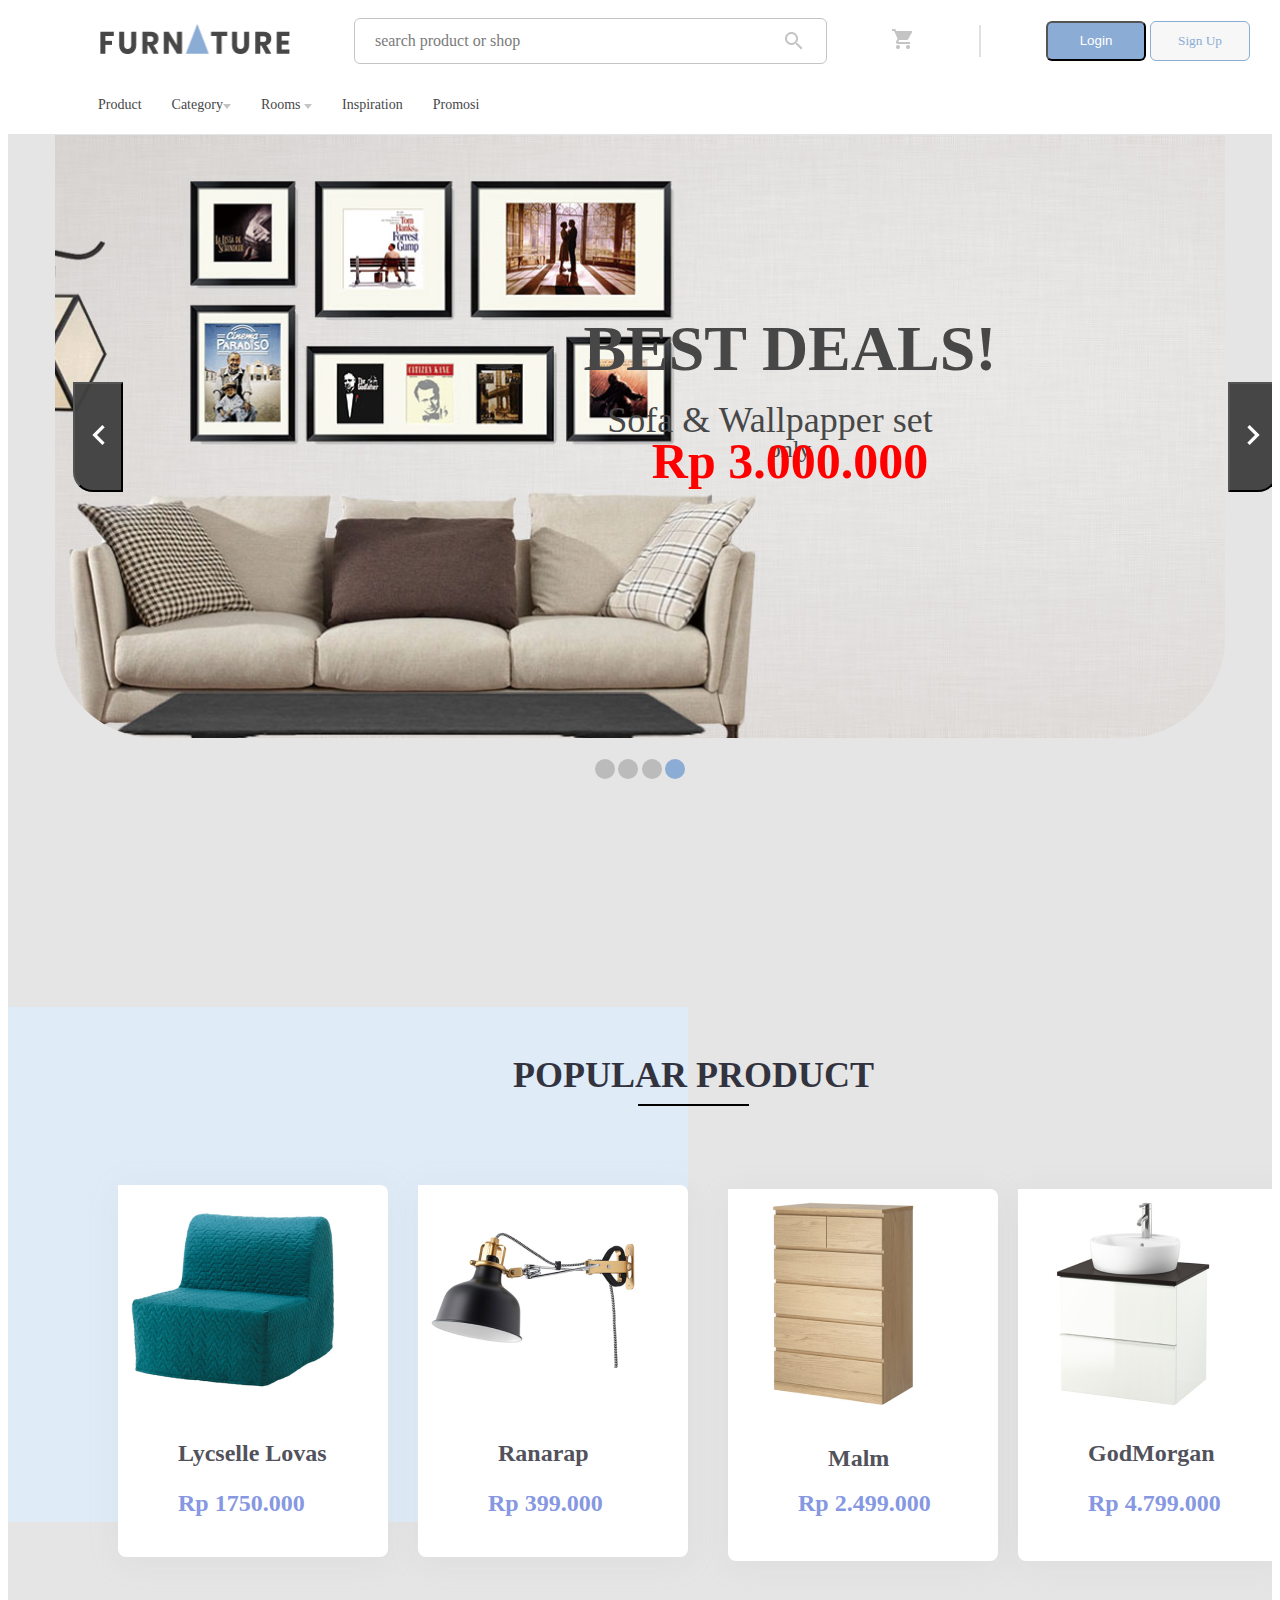
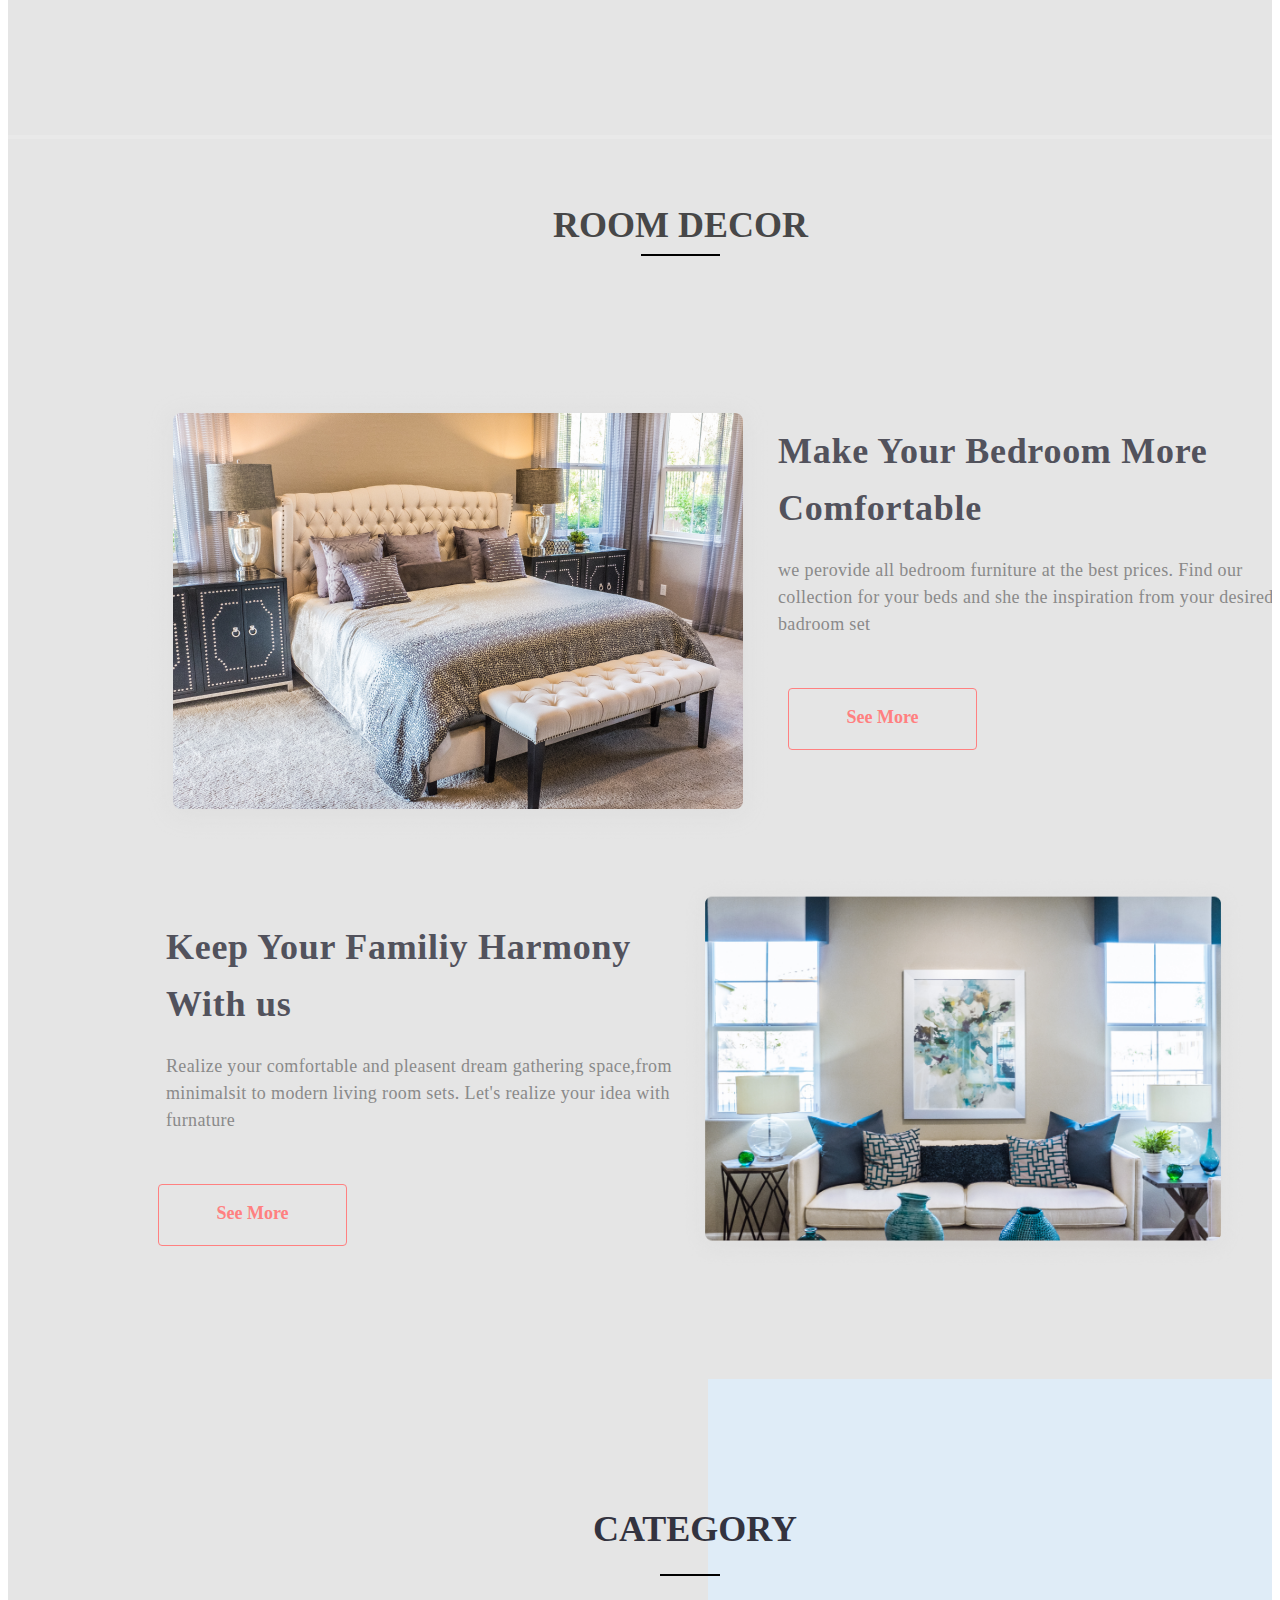
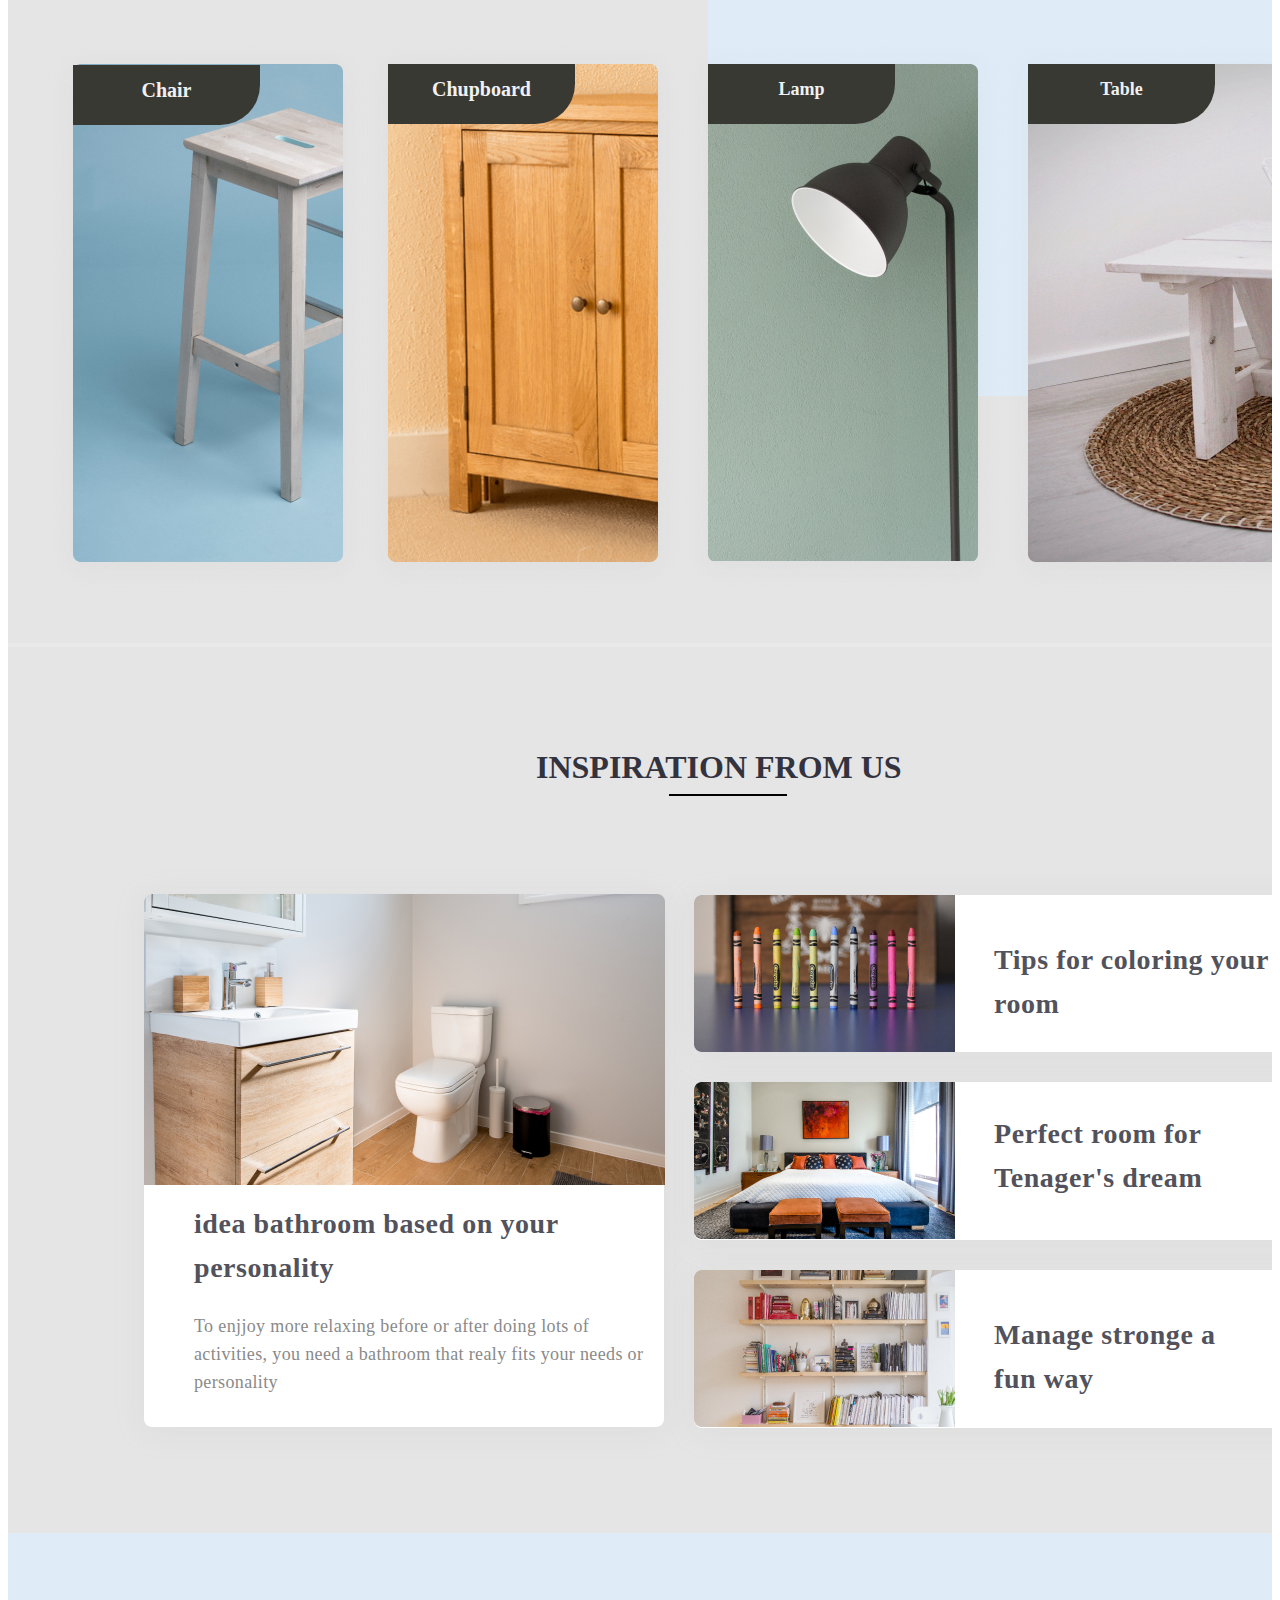
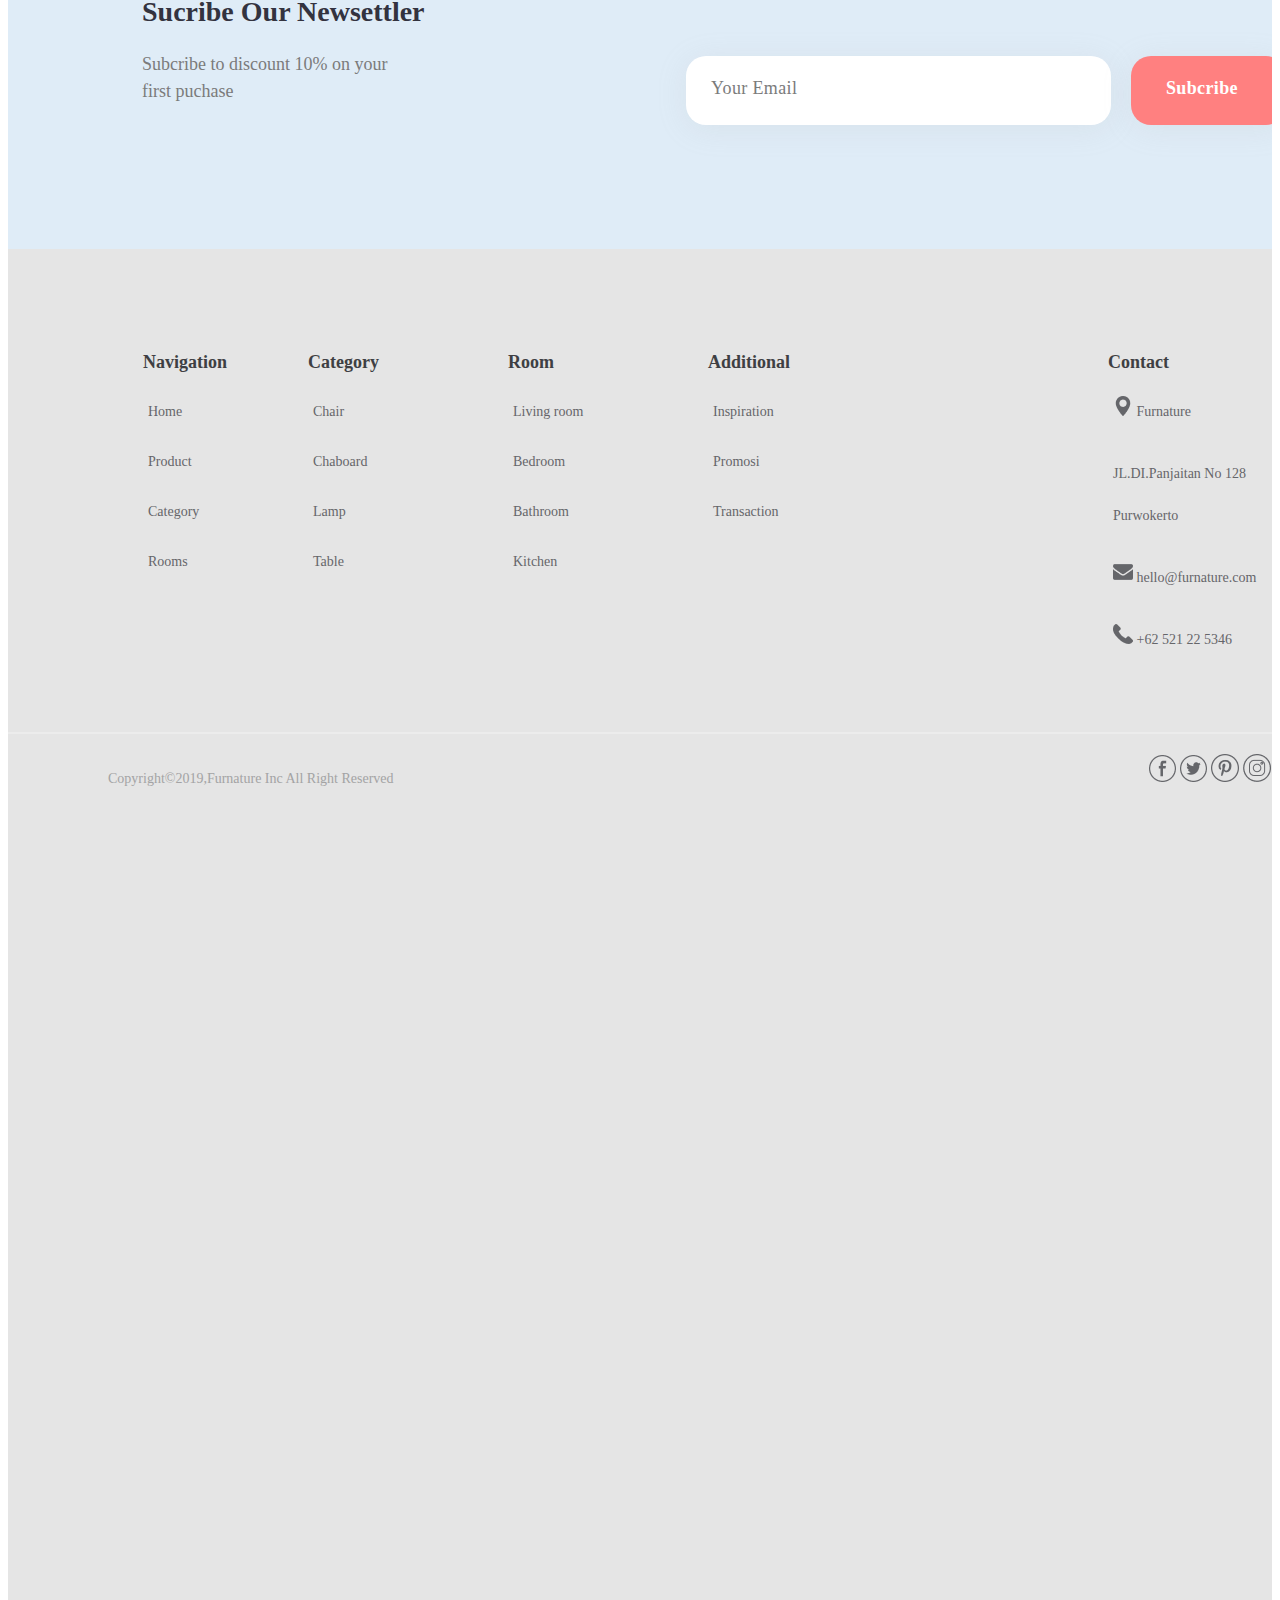
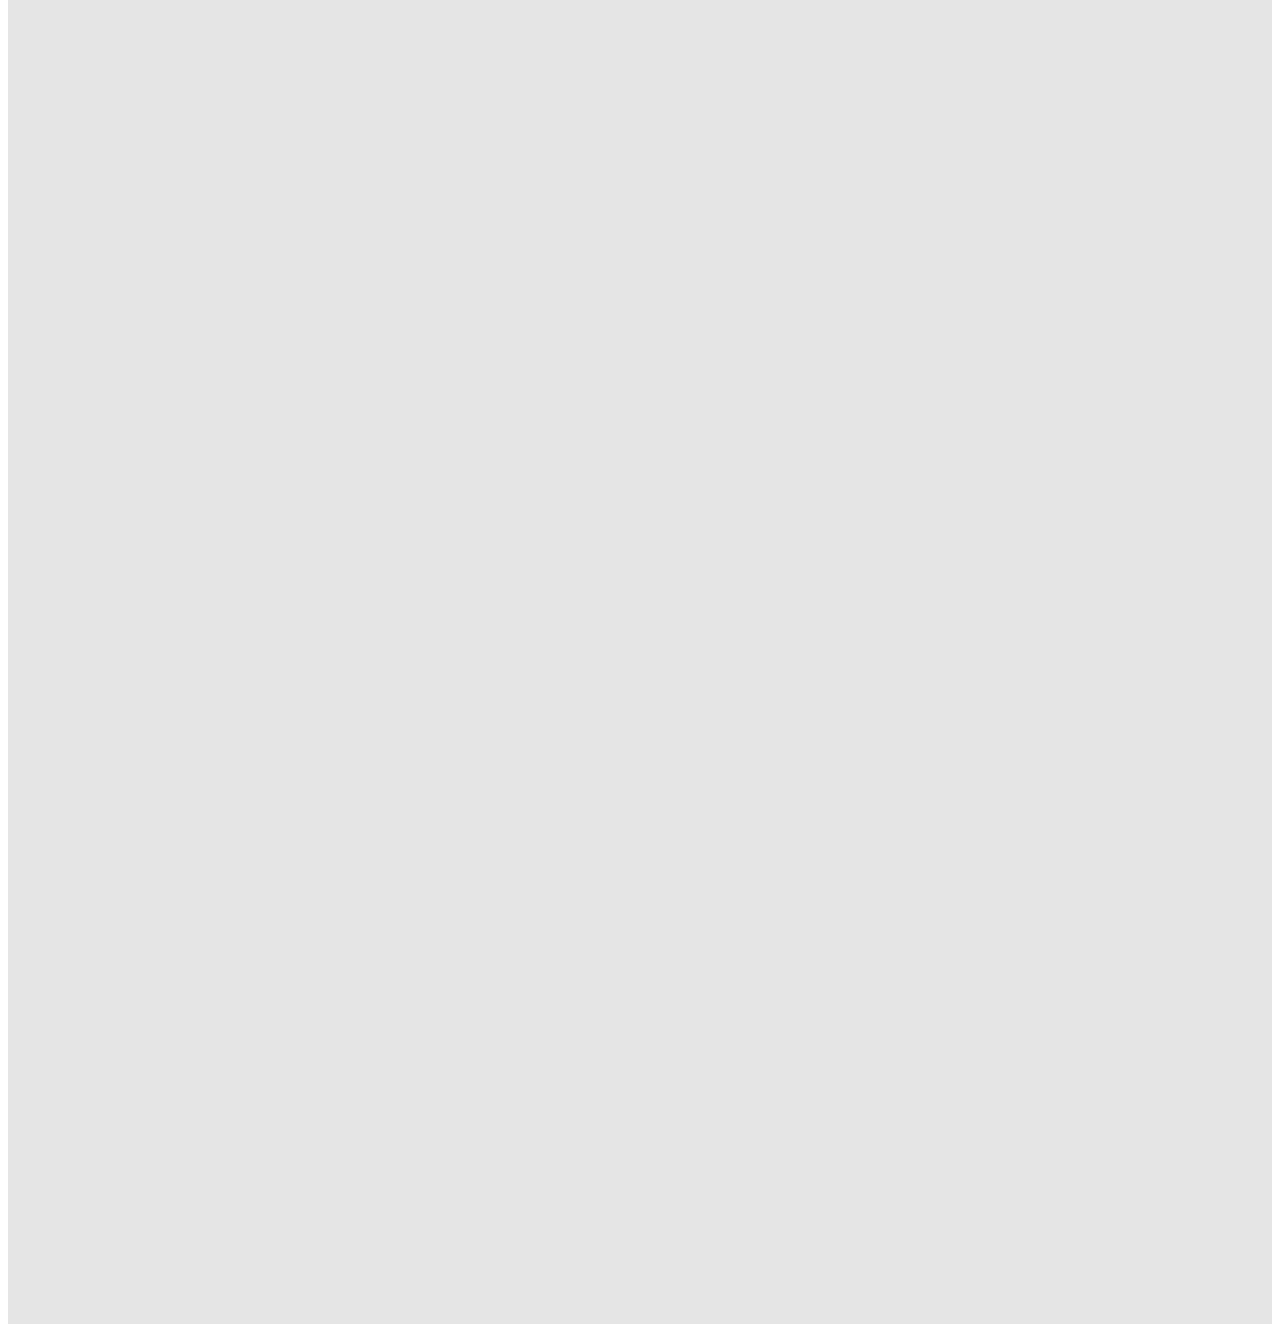
<file: index.html>
<!DOCTYPE html>
<html lang="en">
<head>
    <link rel="stylesheet" type="text/css" href="webdev.css">
</head>
<body>
    <nav>
        <div class="main-navbar">
            <div class="logo">
                <img src="furnature.png" >
        </div>
        <div class="search">
            search product or shop 
                <img src="search.png">
        </div>
        <div class="shoping">
            <img src="shop.png">
        </div>
        <div class="garis">
            <div style="width:0px; height:30px; border: 1px #E1E1E1 solid;"></div>
        </div>
        <div class="btn">
            <button class="btn-log">Login</button>
            <button class="btn-sign">Sign Up</button>
        </div>
</nav>
    <header>
            <div class="nav-bar">
                <div class="menu">
                    <li>Product </li>
                    <li> Category<img src="vektor.png" > </li>
                    <li> Rooms <img src="vektor.png" ></li>
                    <li> Inspiration </li>
                    <li> Promosi</li>
            </div>
            <div class="gambar">
                <img src="gambar.png">
                <p class="tulisan">BEST DEALS!</p>
                <p class="tulisan2">Sofa & Wallpapper set</p>
                <p class="tulisan3">only</p>
                <p class="tulisan4">Rp 3.000.000</p>
                <button class="vektor1"><img src="kiri.png"></button>
                <button class="vektor2"><img src="kanan.png"></button>
            </div>
            <br>
            <div align="center">
                <span class="dot"></span>
                <span class="dot"></span>
                <span class="dot"></span>
                <span class="dot1"></span>
            </div>
            <div class="bluebox"></div>
            <div>
                <h4 class="product">POPULAR PRODUCT
                    <hr align="center" width="30%" color="black">
                </h4>
            </div>
                <div class="box1">
                    <img src="sofa.png">
                    <p class="text1">Lycselle Lovas</p>
                    <p class="text2">Rp 1750.000</p>
                </div>
            <div class="box2">
                    <img src="lampu.png">
                    <p class="text3">Ranarap</p>
                    <p class="text4">Rp 399.000</p>
            </div>
            <div class="box3">
                    <img src="malm.png">
                    <p class="text5">Malm</p>
                    <p class="text6">Rp 2.499.000</p>
            </div>
            <hr  class="linemalm" style="width: 1400px">
            <div class="box4">
                    <img src="godmorgan.png">
                    <p class="text7">GodMorgan</p>
                    <p class="text8">Rp 4.799.000</p>
            </div>
            <div>
                <h4 class="rd">ROOM DECOR
                    <hr align="center" width="30%" color="black">
                </h4>
            </div>
                <div class="gambarkasur">
                    <img src="kasur.png">
            </div>
                <div class="sub1">Make Your Bedroom More Comfortable</div>
                <div class="sub2">we perovide all bedroom furniture at the best prices. Find 
                our collection for your beds and she the inspiration from your desired badroom set</div>
            <div class="sm">
                <p class="btn-sr" align="center">See More</p>
            </div>
            <div class="sub3">Keep Your Familiy Harmony With us</div>
            <div class="sub4">Realize your comfortable  and pleasent dream gathering space,from minimalsit to modern living room sets.
                        Let's realize your idea with furnature
            </div>
            <div class="see">
                    <p class="btn-sr" align="center">See More</p>
                </div>
            <div class="bed">
                 <img src="bed.png">
            </div>
                <div class="boxbiru"></div>
            <div>
                <h4 class="category">CATEGORY
                    <hr align="center" width="30%" color="black">
                </h4>
            </div>
            <div class="bangku">
                <img src="bangku.png">
                 <p class="btn-bangku" align="center">Chair</p>
            </div>
            <div class="lemari">
                <img src="lemari.png">
                <p class="btn-lemari" align="center">Chupboard</p>
            </div>
            <div class="lampu2">
                <img src="lampu2.png">
                <p class="btn-lampu" align="center">Lamp</p>
            </div>
            <div class="meja">
                <img src="meja.png">
                <p class="btn-meja" align="center">Table</p>
            </div>
            <hr  class="linemeja" style="width: 1400px">
            <div>
                <h1 class="ifs">INSPIRATION FROM US
                    <hr align="center" width="30%" color="black">
                </h1>
            </div>
            <div class="white">
                <img src="bathroom.png">
                <p class="text9">idea bathroom based on your personality</p>
                <p class="text10">To enjjoy more relaxing before or after doing lots of activities, you need a bathroom that realy fits your needs or personality</p>
            </div>
            <div class="white2">
                    <img src="crayon.png">
                    <p class="text11">Tips for coloring your room</p>
                                                
            </div>
           <div class="white3">
            <div class="text12">Perfect room for Tenager's dream </div>
                <img src="kamar2.png">
           </div>
            <div class="white4">
                <img src="book.png">
                <p class="text13">Manage stronge a fun way
            </div>
            <div class="blue">
                <p class="text14">Sucribe Our Newsettler</p>
                <p class="text15">Subcribe to discount 10% on your first puchase</p>
             </div>
            <div class="buttun10"></div>
            <div class="btn-YE"><p class="botom">Your Email</p></div>
            </div>
            <div class="buttun11">
            <div class="btn-su"><p class="subscribe">Subcribe</p></div>
            </div>
            <div class="navi">Navigation
                <li>Home </li>
                <li> Product </li>
                <li> Category </li>
                <li> Rooms </li>
            </div>
            <div class="categ">Category
                <li>Chair </li>
                <li> Chaboard </li>
                <li> Lamp </li>
                <li> Table </li>
            </div>
            <div class="room">Room
                <li>Living room</li>
                <li> Bedroom </li>
                <li> Bathroom </li>
                <li> Kitchen </li>
            </div>
            <div class="aditional">Additional
                <li> Inspiration </li>
                <li> Promosi </li>
                <li> Transaction </li>
            </div>
            <div class="kontak">Contact
                <li><img src="maps.png" > Furnature </li>
                <li> JL.DI.Panjaitan No 128 Purwokerto</li>
                <li> <img src="envelope.png"> hello@furnature.com</li>
                <li><a><img src="call.png" > +62 521 22 5346<a></li>
            </div>
                <hr  class="lineterakhir" style="width: 1400px">
            <div class="terkahir">
                <p>Copyright©2019,Furnature Inc All Right Reserved</p>
            </div>
            <div class="gambarbanyak">
                <img src="facebook.png"> 
                <img src="twitter.png"> 
                <img src="pinterest.png"> 
                <img src="instagram.png"> 
            </div>
    </header>
</body>
</html>
</file>
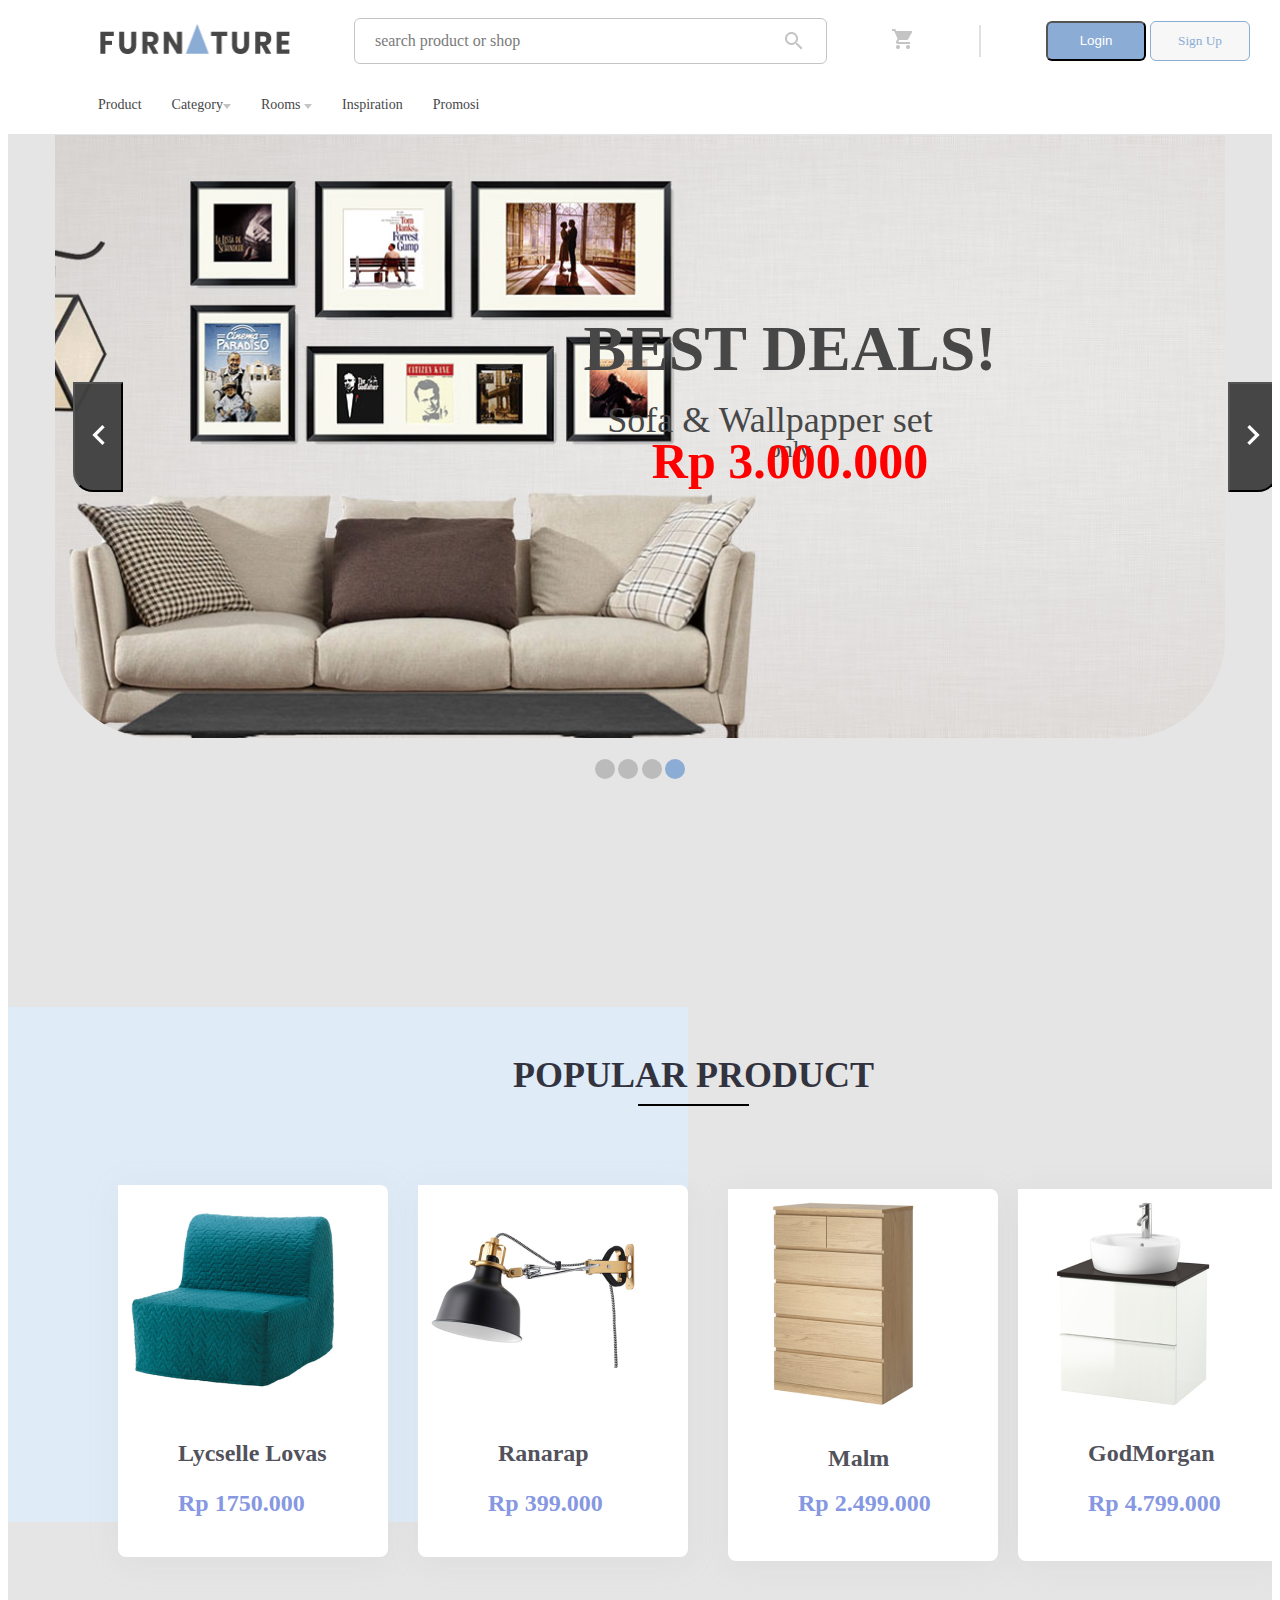
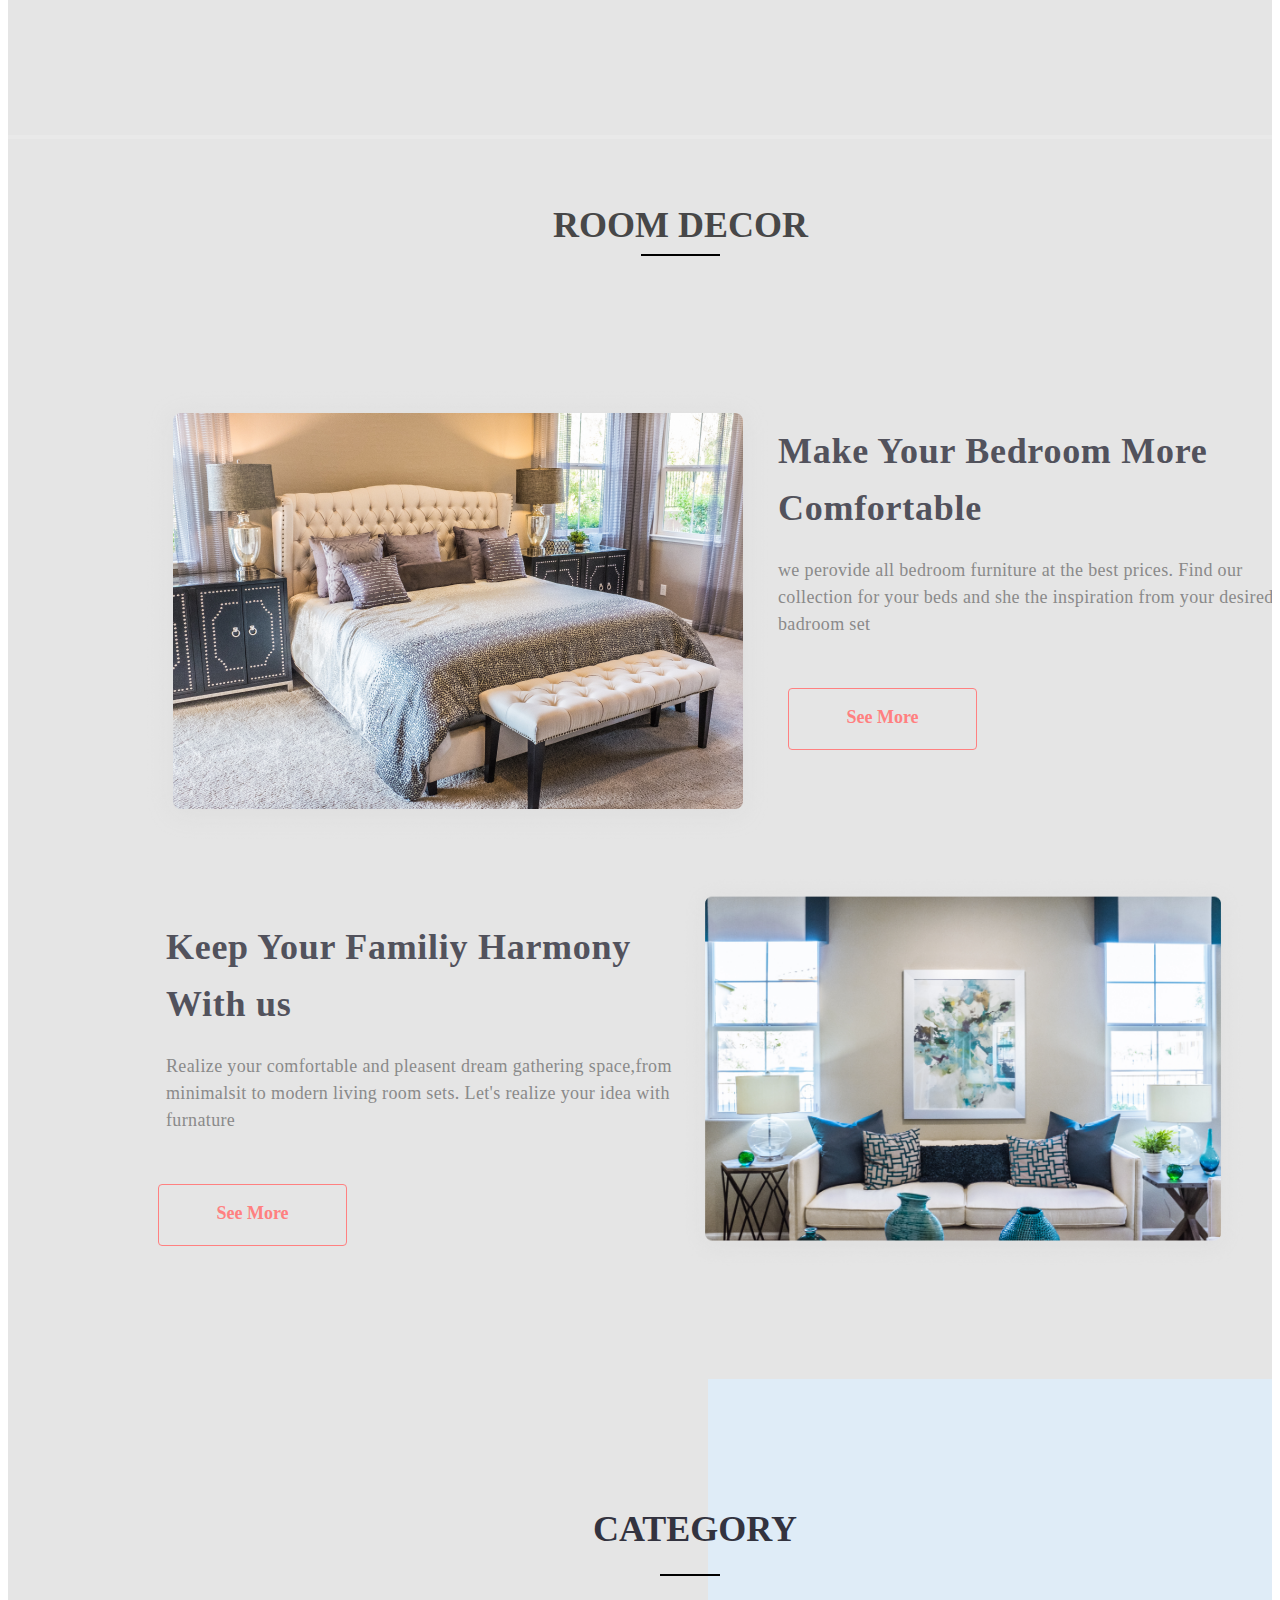
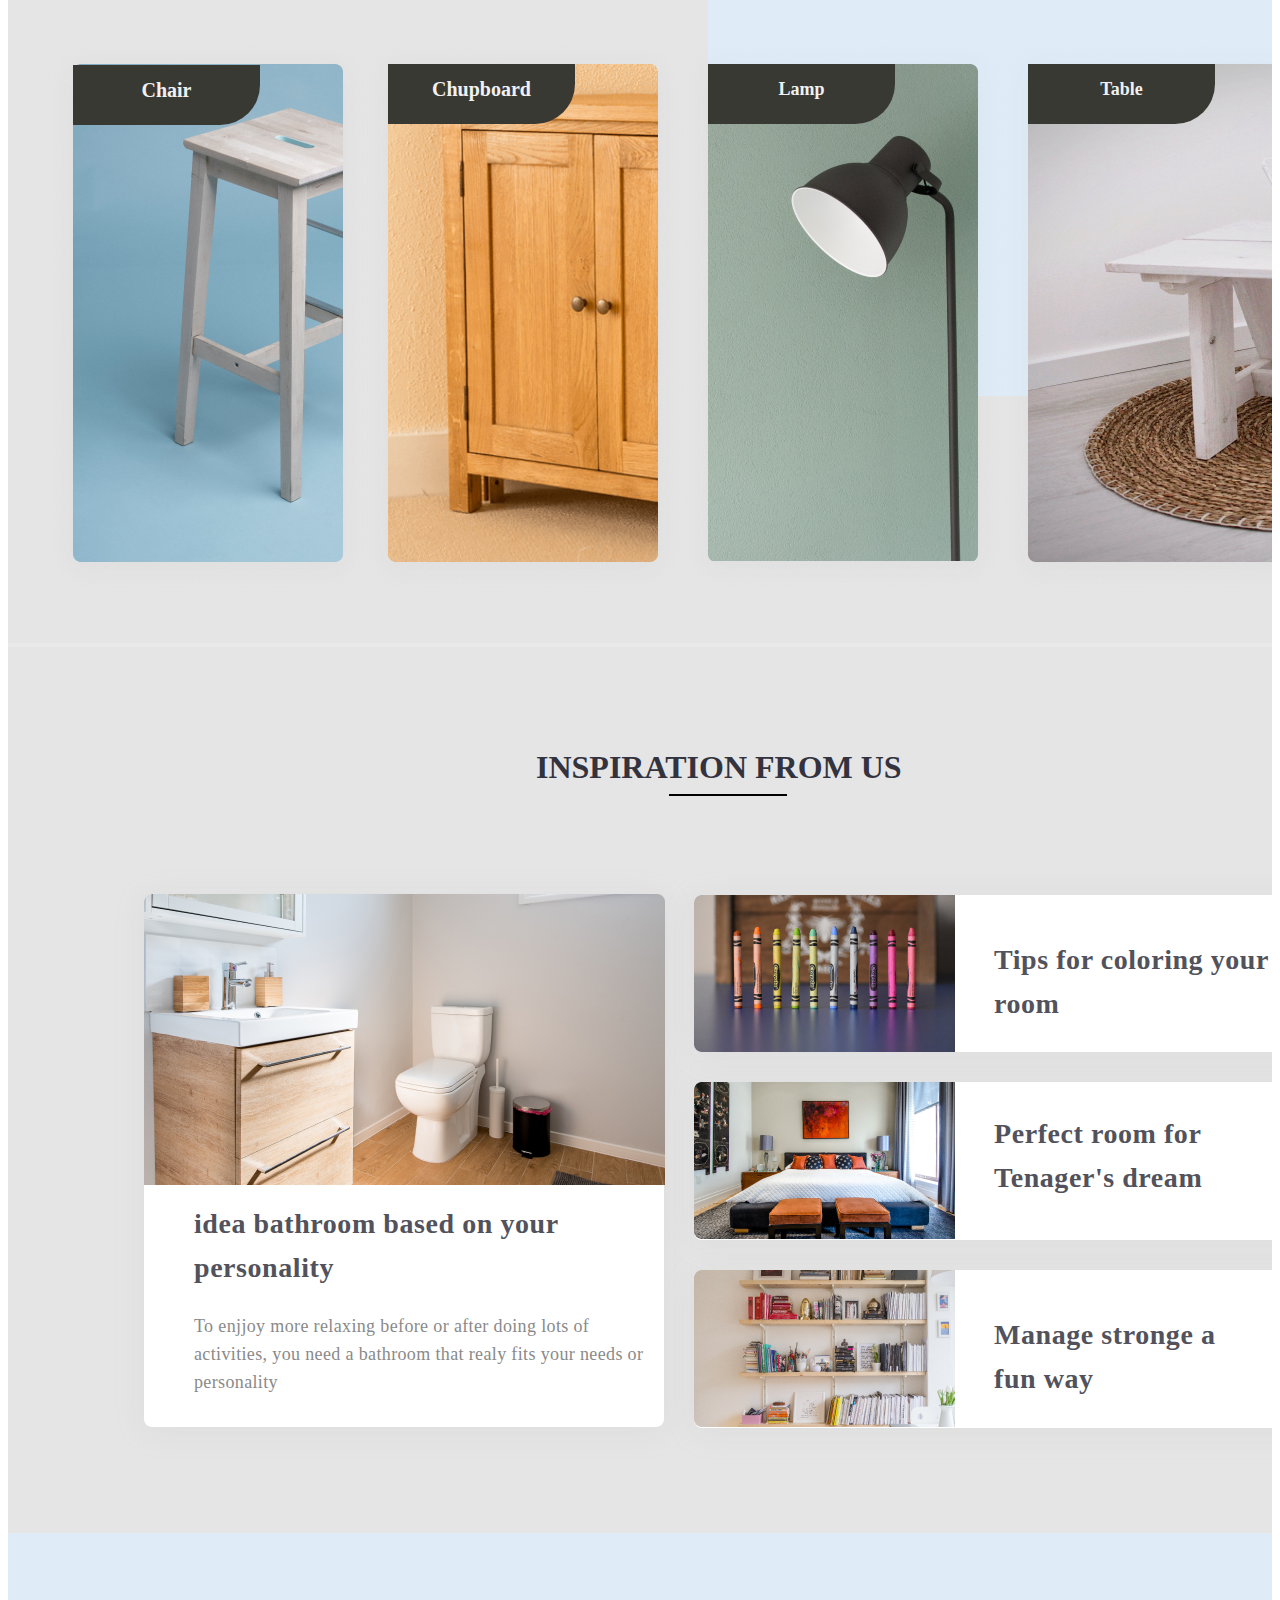
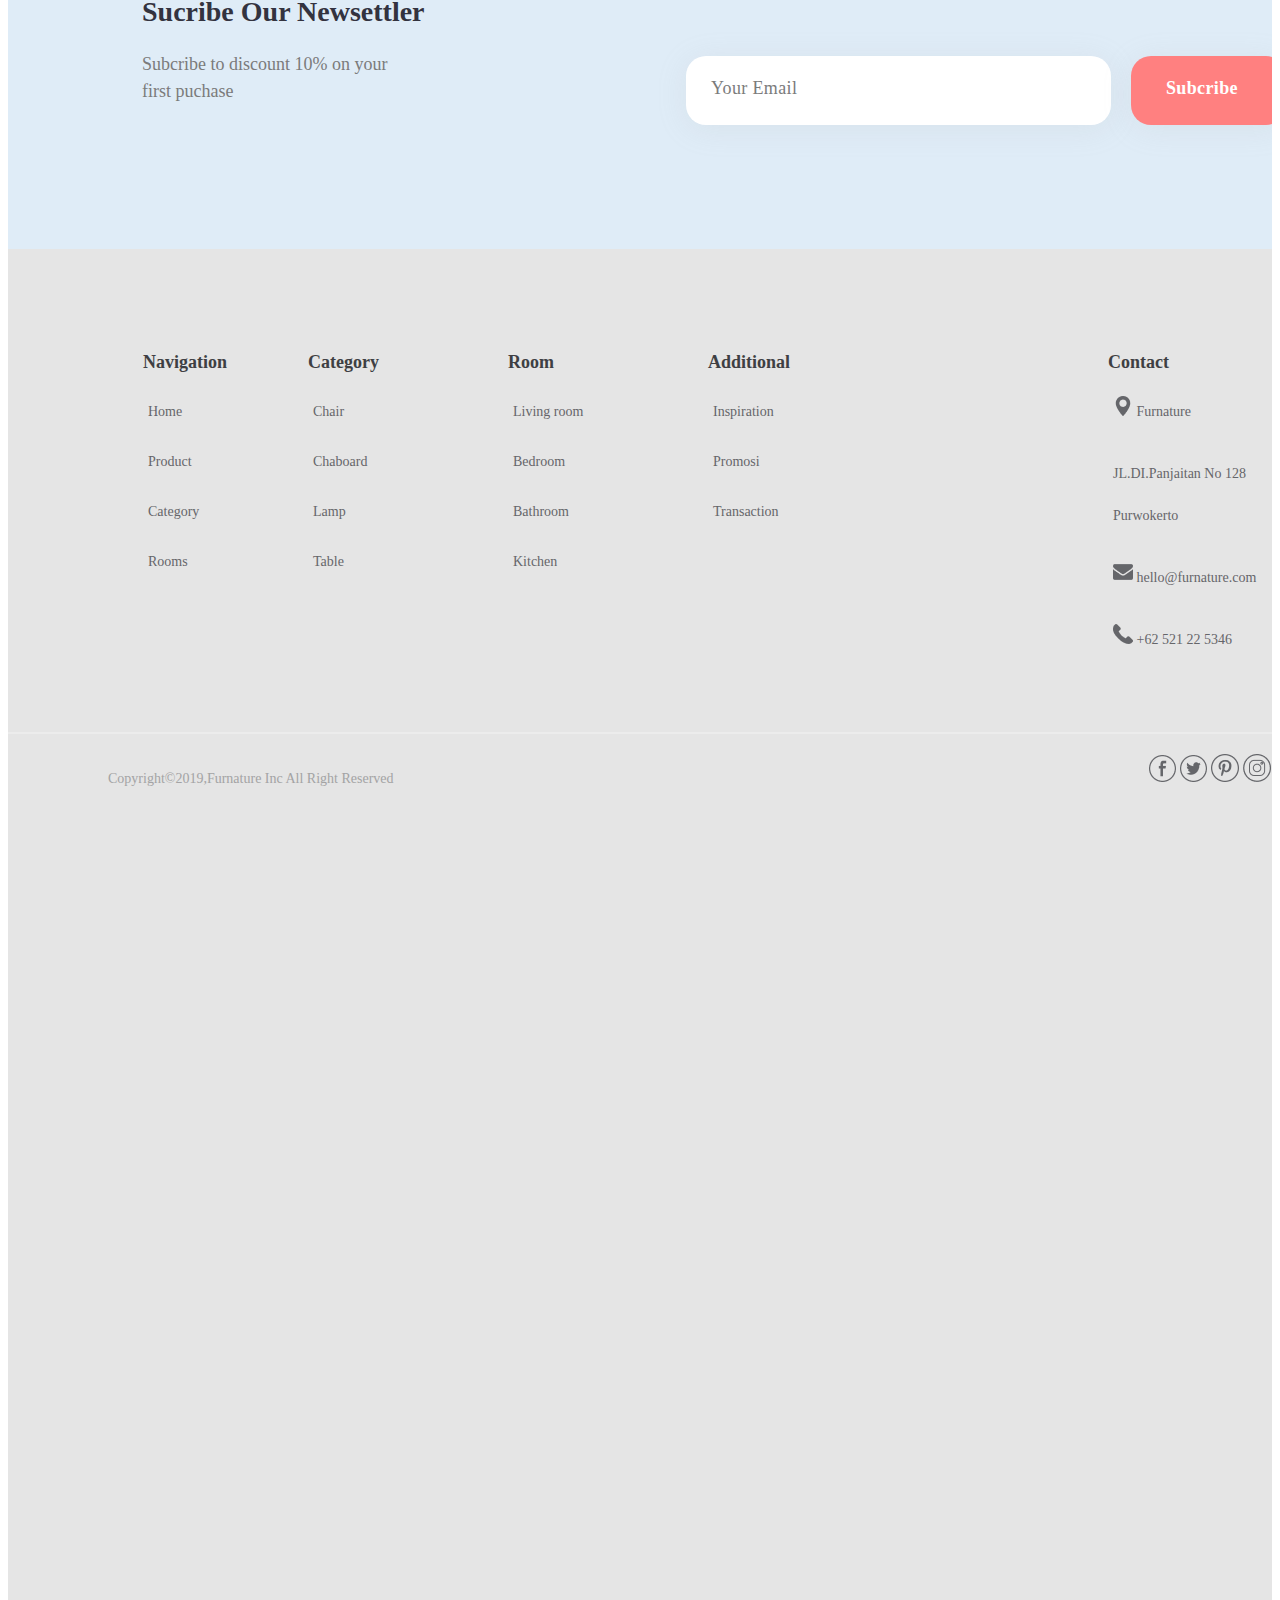
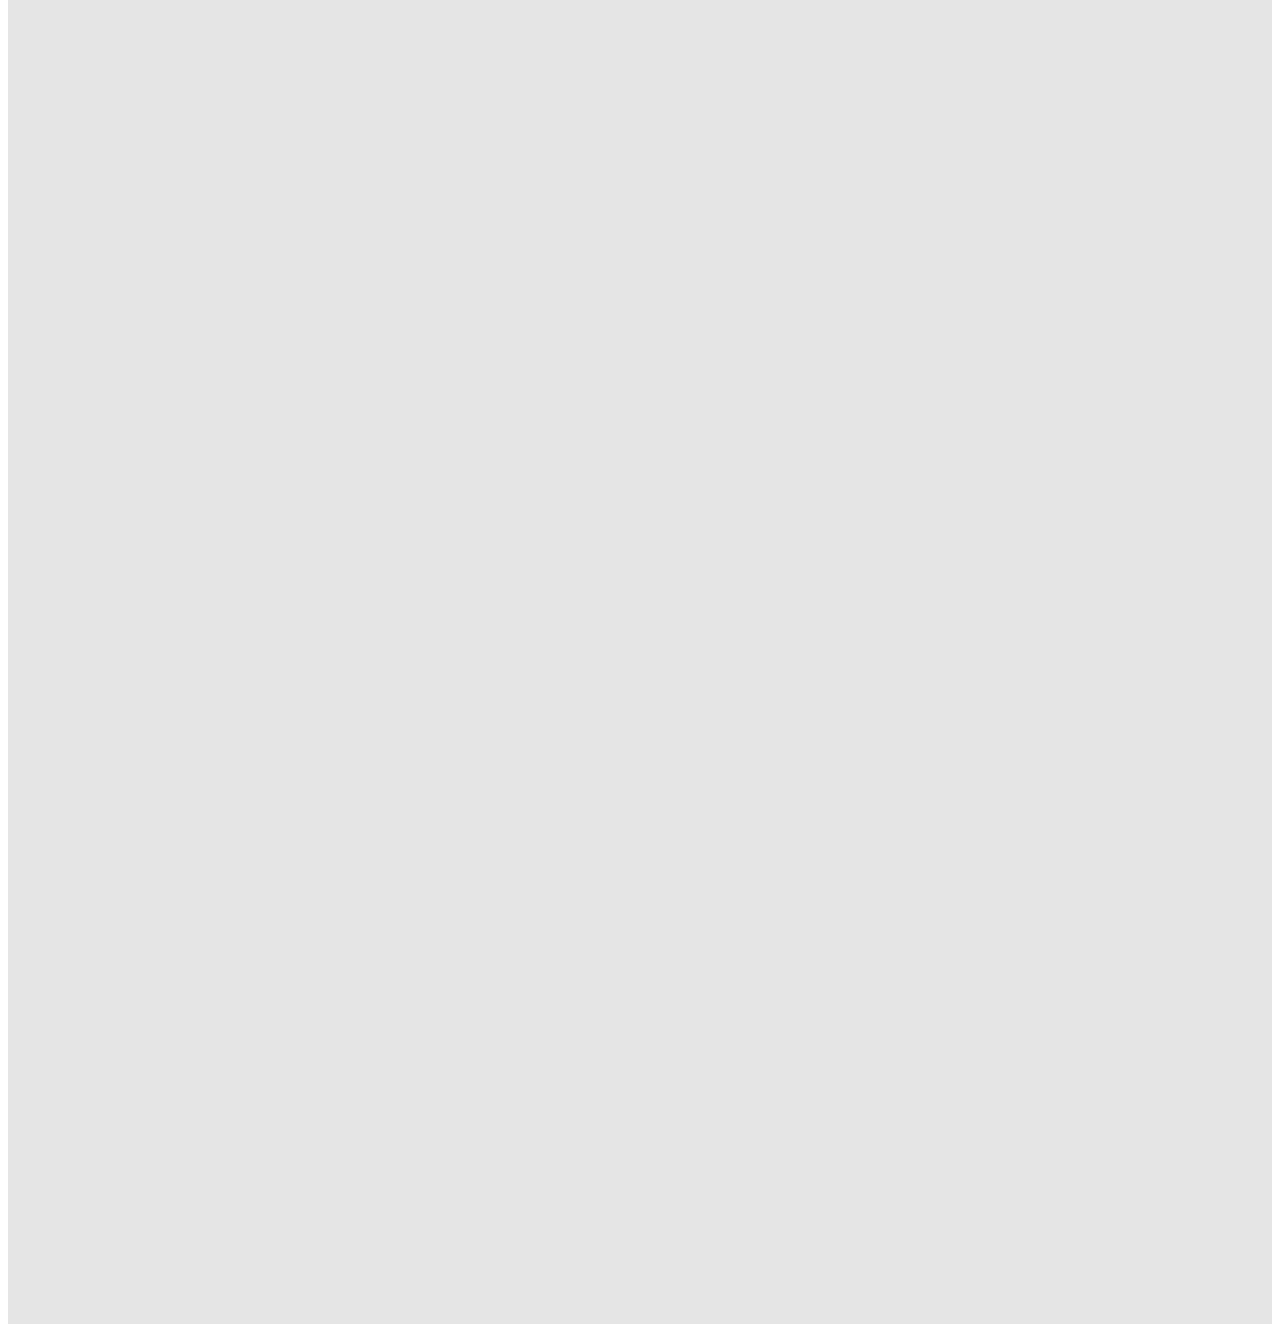
<file: webdev.html>
<!DOCTYPE html>
<html lang="en">
<head>
    <link rel="stylesheet" type="text/css" href="webdev.css">
</head>
<body>
    <nav>
        <div class="main-navbar">
            <div class="logo">
                <img src="furnature.png" >
        </div>
        <div class="search">
            search product or shop 
                <img src="search.png">
        </div>
        <div class="shoping">
            <img src="shop.png">
        </div>
        <div class="garis">
            <div style="width:0px; height:30px; border: 1px #E1E1E1 solid;"></div>
        </div>
        <div class="btn">
            <button class="btn-log">Login</button>
            <button class="btn-sign">Sign Up</button>
        </div>
</nav>
    <header>
            <div class="nav-bar">
                <div class="menu">
                    <li>Product </li>
                    <li> Category<img src="vektor.png" > </li>
                    <li> Rooms <img src="vektor.png" ></li>
                    <li> Inspiration </li>
                    <li> Promosi</li>
            </div>
            <div class="gambar">
                <img src="gambar.png">
                <p class="tulisan">BEST DEALS!</p>
                <p class="tulisan2">Sofa & Wallpapper set</p>
                <p class="tulisan3">only</p>
                <p class="tulisan4">Rp 3.000.000</p>
                <button class="vektor1"><img src="kiri.png"></button>
                <button class="vektor2"><img src="kanan.png"></button>
            </div>
            <br>
            <div align="center">
                <span class="dot"></span>
                <span class="dot"></span>
                <span class="dot"></span>
                <span class="dot1"></span>
            </div>
            <div class="bluebox"></div>
            <div>
                <h4 class="product">POPULAR PRODUCT
                    <hr align="center" width="30%" color="black">
                </h4>
            </div>
                <div class="box1">
                    <img src="sofa.png">
                    <p class="text1">Lycselle Lovas</p>
                    <p class="text2">Rp 1750.000</p>
                </div>
            <div class="box2">
                    <img src="lampu.png">
                    <p class="text3">Ranarap</p>
                    <p class="text4">Rp 399.000</p>
            </div>
            <div class="box3">
                    <img src="malm.png">
                    <p class="text5">Malm</p>
                    <p class="text6">Rp 2.499.000</p>
            </div>
            <hr  class="linemalm" style="width: 1400px">
            <div class="box4">
                    <img src="godmorgan.png">
                    <p class="text7">GodMorgan</p>
                    <p class="text8">Rp 4.799.000</p>
            </div>
            <div>
                <h4 class="rd">ROOM DECOR
                    <hr align="center" width="30%" color="black">
                </h4>
            </div>
                <div class="gambarkasur">
                    <img src="kasur.png">
            </div>
                <div class="sub1">Make Your Bedroom More Comfortable</div>
                <div class="sub2">we perovide all bedroom furniture at the best prices. Find 
                our collection for your beds and she the inspiration from your desired badroom set</div>
            <div class="sm">
                <p class="btn-sr" align="center">See More</p>
            </div>
            <div class="sub3">Keep Your Familiy Harmony With us</div>
            <div class="sub4">Realize your comfortable  and pleasent dream gathering space,from minimalsit to modern living room sets.
                        Let's realize your idea with furnature
            </div>
            <div class="see">
                    <p class="btn-sr" align="center">See More</p>
                </div>
            <div class="bed">
                 <img src="bed.png">
            </div>
                <div class="boxbiru"></div>
            <div>
                <h4 class="category">CATEGORY
                    <hr align="center" width="30%" color="black">
                </h4>
            </div>
            <div class="bangku">
                <img src="bangku.png">
                 <p class="btn-bangku" align="center">Chair</p>
            </div>
            <div class="lemari">
                <img src="lemari.png">
                <p class="btn-lemari" align="center">Chupboard</p>
            </div>
            <div class="lampu2">
                <img src="lampu2.png">
                <p class="btn-lampu" align="center">Lamp</p>
            </div>
            <div class="meja">
                <img src="meja.png">
                <p class="btn-meja" align="center">Table</p>
            </div>
            <hr  class="linemeja" style="width: 1400px">
            <div>
                <h1 class="ifs">INSPIRATION FROM US
                    <hr align="center" width="30%" color="black">
                </h1>
            </div>
            <div class="white">
                <img src="bathroom.png">
                <p class="text9">idea bathroom based on your personality</p>
                <p class="text10">To enjjoy more relaxing before or after doing lots of activities, you need a bathroom that realy fits your needs or personality</p>
            </div>
            <div class="white2">
                    <img src="crayon.png">
                    <p class="text11">Tips for coloring your room</p>
                                                
            </div>
           <div class="white3">
            <div class="text12">Perfect room for Tenager's dream </div>
                <img src="kamar2.png">
           </div>
            <div class="white4">
                <img src="book.png">
                <p class="text13">Manage stronge a fun way
            </div>
            <div class="blue">
                <p class="text14">Sucribe Our Newsettler</p>
                <p class="text15">Subcribe to discount 10% on your first puchase</p>
             </div>
            <div class="buttun10"></div>
            <div class="btn-YE"><p class="botom">Your Email</p></div>
            </div>
            <div class="buttun11">
            <div class="btn-su"><p class="subscribe">Subcribe</p></div>
            </div>
            <div class="navi">Navigation
                <li>Home </li>
                <li> Product </li>
                <li> Category </li>
                <li> Rooms </li>
            </div>
            <div class="categ">Category
                <li>Chair </li>
                <li> Chaboard </li>
                <li> Lamp </li>
                <li> Table </li>
            </div>
            <div class="room">Room
                <li>Living room</li>
                <li> Bedroom </li>
                <li> Bathroom </li>
                <li> Kitchen </li>
            </div>
            <div class="aditional">Additional
                <li> Inspiration </li>
                <li> Promosi </li>
                <li> Transaction </li>
            </div>
            <div class="kontak">Contact
                <li><img src="maps.png" > Furnature </li>
                <li> JL.DI.Panjaitan No 128 Purwokerto</li>
                <li> <img src="envelope.png"> hello@furnature.com</li>
                <li><a><img src="call.png" > +62 521 22 5346<a></li>
            </div>
                <hr  class="lineterakhir" style="width: 1400px">
            <div class="terkahir">
                <p>Copyright©2019,Furnature Inc All Right Reserved</p>
            </div>
            <div class="gambarbanyak">
                <img src="facebook.png"> 
                <img src="twitter.png"> 
                <img src="pinterest.png"> 
                <img src="instagram.png"> 
            </div>
    </header>
</body>
</html>
</file>
<file: webdev.css>
html
{
    overflow-x: hidden;
}
body
{
    overflow-x: hidden;
}
.logo img
{
    width: 190px;
    height: 30px;
    margin-left: 50px;
    top: 100px;
}
.main-navbar
{
    display: flex;
    width: 100%;
    justify-content: space-around;
    align-items: center;
    padding: 10px;
}
.btn-log
{
    background: #8BACD4;
    border-radius: 6px;
    color: white;
    width: 100px;
    height: 40px;
    margin-left: 1px;
}
.btn-sign
{
    font-family: Poppins;
    font-style: normal;
    color: #8BACD4;
    background: #F7F7F7;
    border-radius: 6px;
    width: 100px;
    height: 40px;
    border: 1px solid #8BACD4;
}
.search
{
    display: flex;
    border-radius: 6px;
    align-items: center;
    border: 1px solid #7b7b7b;
    padding:  10px 20px;
    font-family: Poppins ;
    background-color: transparent;
    color: #7B7B7B;
    border: 1px solid #C4C4C4;
    font-size: 16px;
}
.search img
{
    margin-left: 262px;
}
.menu
{
    display: flex;
    padding: 10px 15px;
    margin-left: 60px;
}
.menu li
{
    padding: 10px 15px;
}
.nav-bar
{
    list-style: none;
    width: 100%;
    height: 60px;
    background: #FFFFFF;
    font-family: Poppins;
    font-style: normal;
    font-weight: 500;
    font-size: 14px;
    line-height: 21px;
    color: #474748;
}
    .shoping img
{
    left:50px; 
}
.garis
{
    display: flex;
    left: 70px;
}
.gambar
{
    justify-content: space-around;
    align-items: center;
    display: flex;
}
.vektor1
{
    position: absolute;
    width: 50px;
    height: 110px;
    background: rgba(63, 63, 63, 0.96);
    left: 65px;
    border-bottom-left-radius: 20px;
}
.vektor2
{
    position: absolute;
    width: 50px;
    height: 110px;
    background: rgba(63, 63, 63, 0.96);
    left: 1220px;
    border-bottom-right-radius: 20px;
}
.dot
{
    width: 20px;
    height: 20px;
    background-color: #bbb;
    border-radius: 50%;
    display: inline-block;
}
.dot1
{
    width: 20px;
    height: 20px;
    background-color: #8BACD4;
    border-radius: 50%;
    display: inline-block;
}
.tulisan
{
    font-family: Poppins;
    font-style: normal;
    position: absolute;
    margin-left: 300px;
    top: 200px;
    font-size: 64px;
    font-weight: bold;
    
}
.tulisan2
{
   
    position: absolute;
    margin-left: 260px;
    top: 300px;
    font-family: Poppins;
    font-size: 36px;
}
.tulisan3
{
    position: absolute;
    margin-left: 300px;
    margin-top: 50px;
    font-family: Poppins;
    font-size: 24px;
    }
.tulisan4
{
    position: absolute;
    margin-left: 300px;
    margin-top: 100px;
    font-family: Poppins;
    font-size: 50px;
    color: red;
    font-weight: bold;
}
.bluebox
{
    position: absolute;
    width: 680px;
    height: 515px;
    left: 0px;
    top: 932.5px;
    background: #DFECF7;
}
.product
{
    position: absolute;
    margin-left: 505px;
    margin-top: 280px;
    font-family: Poppins;
    font-size: 36px;
    font-size: 36px;
    color: #33333F;
}
.li img
{
    position: absolute;
    width: 8px;
    height: 5px;
    left: 308px;
    top: 138px;
    background: #C4C4C4;
}
.main img
{
    display: flex;
    position: absolute;
    width: 8px;
    height: 5px;
    background: #C4C4C4;
    padding: 5px
}
.box1
{
    position: absolute;
    width: 270px;
    height: 372px;
    background: #FFFFFF;
    box-shadow: 0px 4px 30px rgba(177, 177, 177, 0.15);
    border-radius: 8px;
    left: 110px;
    margin-top: 400px;
}
.box1 img
{
    position: absolute;
    width: 230px;
    height: 230px;
}
.text1
{
    position: absolute;
    width: 172px;
    height: 36px;
    font-family: Poppins;
    font-style: normal;
    font-weight: 600;
    font-size: 24px;
    line-height: 36px;
    color: #52525C;
    margin-left: 60px;
    margin-top:250px;
}
.text2
{
    position: absolute;
    width: 150px;
    height: 36px;
    font-family: Poppins;
    font-style: normal;
    font-weight: 600;
    font-size: 24px;
    line-height: 36px;
    color: #8698E1;
    margin-left: 60px;
    margin-top: 300px;
}
.box2
{
    position: absolute;
    width: 270px;
    height: 372px;
    background: #FFFFFF;
    box-shadow: 0px 4px 30px rgba(177, 177, 177, 0.15);
    border-radius: 8px;
    margin-top: 400px;
    margin-left: 410px;
    }
.box2 img
{
    position: absolute;
    left: 0%;
    right: 0%;
    top: 0%;
    bottom: 0%;
}
.text3
{
    position: absolute;
    width: 90px;
    height: 36px;
    font-family: Poppins;
    font-style: normal;
    font-weight: 600;
    font-size: 24px;
    line-height: 36px;
    color: #52525C;
    margin-left: 80px;
    margin-top:250px;
}
.text4
{
    position: absolute;
    width: 135px;
    height: 36px;
    font-family: Poppins;
    font-style: normal;
    font-weight: 600;
    font-size: 24px;
    line-height: 36px;
    color: #8698E1;
    margin-left: 70px;
    margin-top:300px;
}
.box3
{
    position: absolute;
    width: 270px;
    height: 372px;
    left: 70px;
    top: 1115px;
    background: #FFFFFF;
    box-shadow: 0px 4px 30px rgba(177, 177, 177, 0.15);
    border-radius: 8px;
    margin-left: 650px;
}
.linemalm
{
    position: absolute;
    left: 0px;
    top: 1654px;
    border: 2px solid #E9E9E9;
}
.text5
{
    position: absolute;
    width: 70px;
    height: 36px;
    font-family: Poppins;
    font-style: normal;
    font-weight: 600;
    font-size: 24px;
    line-height: 36px;
    color: #52525C;
    margin-left:100px ;
    margin-top:15px; 
}
.text6
{
    position: absolute;
    width: 157px;
    height: 36px;
    font-family: Poppins;
    font-style: normal;
    font-weight: 600;
    font-size: 24px;
    line-height: 36px;
    color: #8698E1;
    margin-left:70px ;
    margin-top:60px; 
}
.box4
{
    position: absolute;
    width: 270px;
    height: 372px;
    left: 1010px;
    top: 1115px;
    background: #FFFFFF;
    box-shadow: 0px 4px 30px rgba(177, 177, 177, 0.15);
    border-radius: 8px;
}
.box img
{
    position: absolute;
    width: 230px;
    height: 230px;
    left: 1055px;
    top: 1182px;
}
.text7
{
    position: absolute;
    width: 70px;
    height: 36px;
    font-family: Poppins;
    font-style: normal;
    font-weight: 600;
    font-size: 24px;
    line-height: 36px;
    color: #52525C;
    margin-left:70px ;
    margin-top:10px; 
}
.text8
{
    position: absolute;
    width: 157px;
    height: 36px;
    font-family: Poppins;
    font-style: normal;
    font-weight: 600;
    font-size: 24px;
    line-height: 36px;
    color: #8698E1;
    margin-left:70px ;
    margin-top:60px; 
}
.rd
{
    position: absolute;
    margin-left: 545px;
    margin-top: 1030px;
    font-family: Poppins;
    font-size: 36px;   
}
.gambarkasur
{
    position: absolute;
    width: 570px;
    height: 396px;
    left: 135px;
    top: 1913px;
    border-radius: 8px;
}
.sub1
{
    position: absolute;
    width: 493px;
    height: 114px;
    left: 770px;
    top: 1949px;
    font-family: Poppins;
    font-style: normal;
    font-weight: 600;
    font-size: 36px;
    line-height: 57px;
    letter-spacing: 0.02em;
    color: #52525C;
}
.sub2
{
    position: absolute;
    width: 527px;
    height: 81px;
    left: 770px;
    top: 2083px;
    font-family: Poppins;
    font-style: normal;
    font-weight: normal;
    font-size: 18px;
    line-height: 27px;
    letter-spacing: 0.02em;
    color: #8A8A8A;
}
.sub3
{
    position: absolute;
    width: 512px;
    height: 114px;
    left: 158px;
    top: 2445px;
    font-family: Poppins;
    font-style: normal;
    font-weight: 600;
    font-size: 36px;
    line-height: 57px;
    letter-spacing: 0.02em;
    color: #52525C;
}
.sub4
{
    position: absolute;
    width: 525px;
    height: 81px;
    left: 158px;
    top: 2579px;
    font-family: Poppins;
    font-style: normal;
    font-weight: normal;
    font-size: 18px;
    line-height: 27px;
    letter-spacing: 0.02em;
    color: #8A8A8A;
}
.bed img
{
    position: absolute;
    width: 570px;
    height: 396px;
    left: 670px;
    top:2400px;
}
.boxbiru
{
    position: absolute;
    width: 706px;
    height: 617px;
    left: 700px;
    top: 2905px;
    background: #DFECF7;
    }
.category
{
    position: absolute;
    width: 194px;
    height: 54px;
    left: 585px;
    top: 2980px;
    font-family: Poppins;
    font-style: normal;
    font-weight: 600;
    font-size: 36px;
    line-height: 54px;
    color: #33333F;
}
.bangku
{
    position: absolute;
    width: 270px;
    height: 498px;
    left: 35px;
    top: 3164px;
}
.lemari
{
    position: absolute;
    width: 270px;
    height: 498px;
    left: 350px;
    top: 3164px;
}
.lampu2
{
    position: absolute;
    width: 270px;
    height: 498px;
    left: 670px;
    top: 3164px;
}
.meja
{
    position: absolute;
    width: 270px;
    height: 498px;
    left: 990px;
    top: 3164px;
}
.linemeja
{
    position: absolute;
    width: 1440px;
    height: 0px;
    left: 0px;
    top: 3762px;
    border: 2px solid #E9E9E9;
}
.ifs
{
    position: absolute;
    width: 384px;
    height: 54px;
    left: 528px;
    top: 3862px;
    font-family: Poppins;
    font-style: normal;
    font-weight: 600;
    font-size: 32px;
    color: #33333F;
}
.sm
{
    position: absolute;
    width: 187px;
    height: 60px;
    left: 780px;
    top: 2214px;
    border: 1px solid #FF8080;;
    border-radius: 4px;
    display:inline-block;
    color: #FF8080;
    font-weight: bold;
    font-size: 18px;
}
.see
{
    position: absolute;
    width: 187px;
    height: 60px;
    left: 150px;
    top: 2710px;
    border: 1px solid #FF8080;
    border-radius: 4px;
    display:inline-block;
    color: #FF8080;
    font-weight: bold;
    font-size: 18px;
}
.btn-bangku
{
    position: absolute;
    width: 187px;
    height: 60px;
    left: 30px;
    top: 7px;
    border-bottom-right-radius: 40px;
    display:inline-block;
    color:#F1F1F1;
    font-weight: bold;
    font-size: 20px; 
    background: #393933;
    line-height: 50px;

}
.btn-lemari
{
    position: absolute;
    width: 187px;
    height: 60px;
    left: 30px;
    top: 6px;
    border-bottom-right-radius: 40px;
    display:inline-block;
    color:#F1F1F1;
    font-weight: bold;
    font-size: 20px; 
    background: #393933;
    line-height: 50px;

}
.btn-lampu
{
    position: absolute;
    width: 187px;
    height: 60px;
    left: 30px;
    top: 8px;
    border-bottom-right-radius: 40px;
    display:inline-block;
    color:#F1F1F1;
    font-weight: bold;
    font-size: 18px; 
    background: #393933;
    line-height: 50px;

}
.btn-meja
{
    position: absolute;
    width: 187px;
    height: 60px;
    left: 30px;
    top: 8px;
    border-bottom-right-radius: 40px;
    display:inline-block;
    color:#F1F1F1;
    font-weight: bold;
    font-size: 18px; 
    background: #393933;
    line-height: 50px;
}

header
{
    background-color: #E5E5E5;
    height: 850vh;
    position: relative;
  

}
.white
{
    position: absolute;
    width: 520px;
    height: 533px;
    left: 136px;
    top: 4020px;
    background: #FFFFFF;
    box-shadow: 0px 4px 30px rgba(177, 177, 177, 0.15);
    border-radius: 8px;
}
.white img
{
    position: absolute;
    width: 521px;
    height: 291px;
}
.text9
{
    position: absolute;
    width: 453px;
    height: 89px;
    left: 50px;
    top: 280px;
    font-family: Poppins;
    font-style: normal;
    font-weight: 600;
    font-size: 28px;
    line-height: 44px;
    letter-spacing: 0.02em;
    color: #52525C;
}
.text10
{
    position: absolute;
    width: 461px;
    height: 86px;
    left: 50px;
    top: 400px;
    font-family: Poppins;
    font-style: normal;
    font-weight: normal;
    font-size: 18px;
    line-height: 28px;
    letter-spacing: 0.02em;
    color: #8A8A8A;
}
.white2
{
    position: absolute;
    width: 619px;
    height: 157px;
    left: 686px;
    top: 4021px;
    background: #FFFFFF;
    box-shadow: 0px 4px 30px rgba(177, 177, 177, 0.15);
    border-radius: 8px;
    display: inline-flex;
}
.white2 img
{
    position: absolute;
    width: 260.95px;
    height: 157px;
}
.text11
{
    position: absolute;
    width: 310px;
    height: 89px;
    left: 300px;
    top: 15px;
    font-family: Poppins;
    font-style: normal;
    font-weight: 600;
    font-size: 28px;
    line-height: 44px;
    letter-spacing: 0.02em;
    color: #52525C;
}
.white3
{
    position: absolute;
    width: 619px;
    height: 158px;
    left: 686px;
    top: 4208px;
    background: #FFFFFF;
    box-shadow: 0px 4px 30px rgba(177, 177, 177, 0.15);
    border-radius: 8px;
}
.white3 img
{
    position: absolute;
    width: 260.95px;
    height: 157px;    
}
.text12
{
    position: absolute;
    width: 250px;
    height: 89px;
    left: 300px;
    top: 30px;
    font-family: Poppins;
    font-style: normal;
    font-weight: 600;
    font-size: 28px;
    line-height: 44px;
    letter-spacing: 0.02em;
    color: #52525C;
}
.white4
{
    position: absolute;
    width: 619px;
    height: 158px;
    left: 686px;
    top: 4396px;
    background: #FFFFFF;
    box-shadow: 0px 4px 30px rgba(177, 177, 177, 0.15);
    border-radius: 8px
}
.white4 img
{
    position: absolute;
    width: 260.95px;
    height: 157px;
}
.text13
{
    position: absolute;
    width: 250px;
    height: 89px;
    left: 300px;
    top: 15px;
    font-family: Poppins;
    font-style: normal;
    font-weight: 600;
    font-size: 28px;
    line-height: 44px;
    letter-spacing: 0.02em;
    color: #52525C;
}
.blue
{
    position: absolute;
    width: 1440px;
    height: 316px;
    left: -1px;
    top: 4659px;
    background: #DFECF7;
}
.text14
{
    position: absolute;
    width: 360px;
    height: 42px;
    left: 135px;
    top: 30px;
    font-family: Poppins;
    font-style: normal;
    font-weight: 600;
    font-size: 28px;
    line-height: 42px;
    color: #33333F;
}
.text15
{
    position: absolute;
    width: 265px;
    height: 54px;
    left: 135px;
    top: 100px;
    font-family: Poppins;
    font-style: normal;
    font-weight: normal;
    font-size: 18px;
    line-height: 27px;
    color: #7B7B7B;
}
.botom
{
    position: absolute;
    width: 100px;
    height: 29px;
    left: 25px;
    font-family: Poppins;
    font-style: normal;
    font-weight: normal;
    font-size: 18px;
    line-height: 28px;
    letter-spacing: 0.02em;
    color: #7B7B7B;
}
.btn-YE
{
    position: absolute;
    width: 425px;
    height: 69px;
    left: 678px;
    top: 4782px;
    background: #FFFFFF;
    box-shadow: 0px 4px 30px rgba(177, 177, 177, 0.15);
    border-radius: 20px;
    }
.btn-su
{
    position: absolute;
    width: 155px;
    height: 69px;
    left: 1123px;
    top: 4782px;
    background: #FF8080;
    box-shadow: 0px 4px 30px rgba(177, 177, 177, 0.15);
    border-radius: 20px;
}
.subscribe
{
    position: absolute;
    width: 95px;
    height: 29px;
    left: 35px;
    font-family: Poppins;
    font-style: normal;
    font-weight: 600;
    font-size: 18px;
    line-height: 28px;
    letter-spacing: 0.02em;
    color: #FFFFFF;
}
.navi
{
    position: absolute;
    width: 83px;
    height: 27px;
    left: 135px;
    top: 5075px;
    font-family: Poppins;
    font-style: normal;
    font-weight: bold;
    font-size: 18px;
    line-height: 27px;
    color: #3E3F43;
}
.navi li
{
    position: relative;
    width: 66px;
    height: 30px;
    left:5px;
    top: 5px;
    font-family: Poppins;
    font-style: normal;
    font-weight: normal;
    font-size: 14px;
    line-height: 42px;
    list-style: none;
    padding: 10px 0px;
    color: #65666A;
}
.categ
{
    position: absolute;
    width: 83px;
    height: 27px;
    left: 300px;
    top: 5075px;
    font-family: Poppins;
    font-style: normal;
    font-weight: bold;
    font-size: 18px;
    line-height: 27px;
    color: #3E3F43;
}
.categ li
{
    position: relative;
    width: 66px;
    height: 30px;
    left:5px;
    top: 5px;
    font-family: Poppins;
    font-style: normal;
    font-weight: normal;
    font-size: 14px;
    line-height: 42px;
    list-style: none;
    padding: 10px 0px;
    color: #65666A;  
}
.room
{
    position: absolute;
    width: 83px;
    height: 27px;
    left: 500px;
    top: 5075px;
    font-family: Poppins;
    font-style: normal;
    font-weight: bold;
    font-size: 18px;
    line-height: 27px;
    color: #3E3F43;
}
.room li
{
    position: relative;
    width: 80px;
    height: 30px;
    left:5px;
    top: 5px;
    font-family: Poppins;
    font-style: normal;
    font-weight: normal;
    font-size: 14px;
    line-height: 42px;
    list-style: none;
    padding: 10px 0px;
    color: #65666A;  
}
.aditional
{
    position: absolute;
    width: 83px;
    height: 27px;
    left: 700px;
    top: 5075px;
    font-family: Poppins;
    font-style: normal;
    font-weight: bold;
    font-size: 18px;
    line-height: 27px;
    color: #3E3F43; 
}
.aditional li
{
    position: relative;
    width: 66px;
    height: 30px;
    left:5px;
    top: 5px;
    font-family: Poppins;
    font-style: normal;
    font-weight: normal;
    font-size: 14px;
    line-height: 42px;
    list-style: none;
    padding: 10px 0px;
    color: #65666A;  
}
.kontak
{
    position: absolute;
    width: 83px;
    height: 27px;
    left: 1100px;
    top: 5075px;
    font-family: Poppins;
    font-style: normal;
    font-weight: bold;
    font-size: 18px;
    line-height: 27px;
    color: #3E3F43; 
}
.kontak li
{
    position: relative;
    width: 200px;
    left:5px;
    top: 5px;
    font-family: Poppins;
    font-style: normal;
    font-weight: normal;
    font-size: 14px;
    line-height: 42px;
    list-style: none;
    padding: 10px 0px;
    color: #65666A;  
}   
.terkahir
{
    position: absolute;
    width: 350px;
    left: 100px;
    top: 5480px;
    font-family: Poppins;
    font-style: normal;
    font-weight: normal;
    font-size: 14px;
    line-height: 21px;
    color: #A3A3A4;
}
.gambarbanyak
{
    position: absolute;
    width: 163px;
    left: 1141px;
    top: 5480px;
}
.lineterakhir
{
    position: absolute;
    width: 1440px;
    height: 0px;
    left: 0px;
    top: 5450px;
    border: 1px solid #ECECEC;
}
</file>
